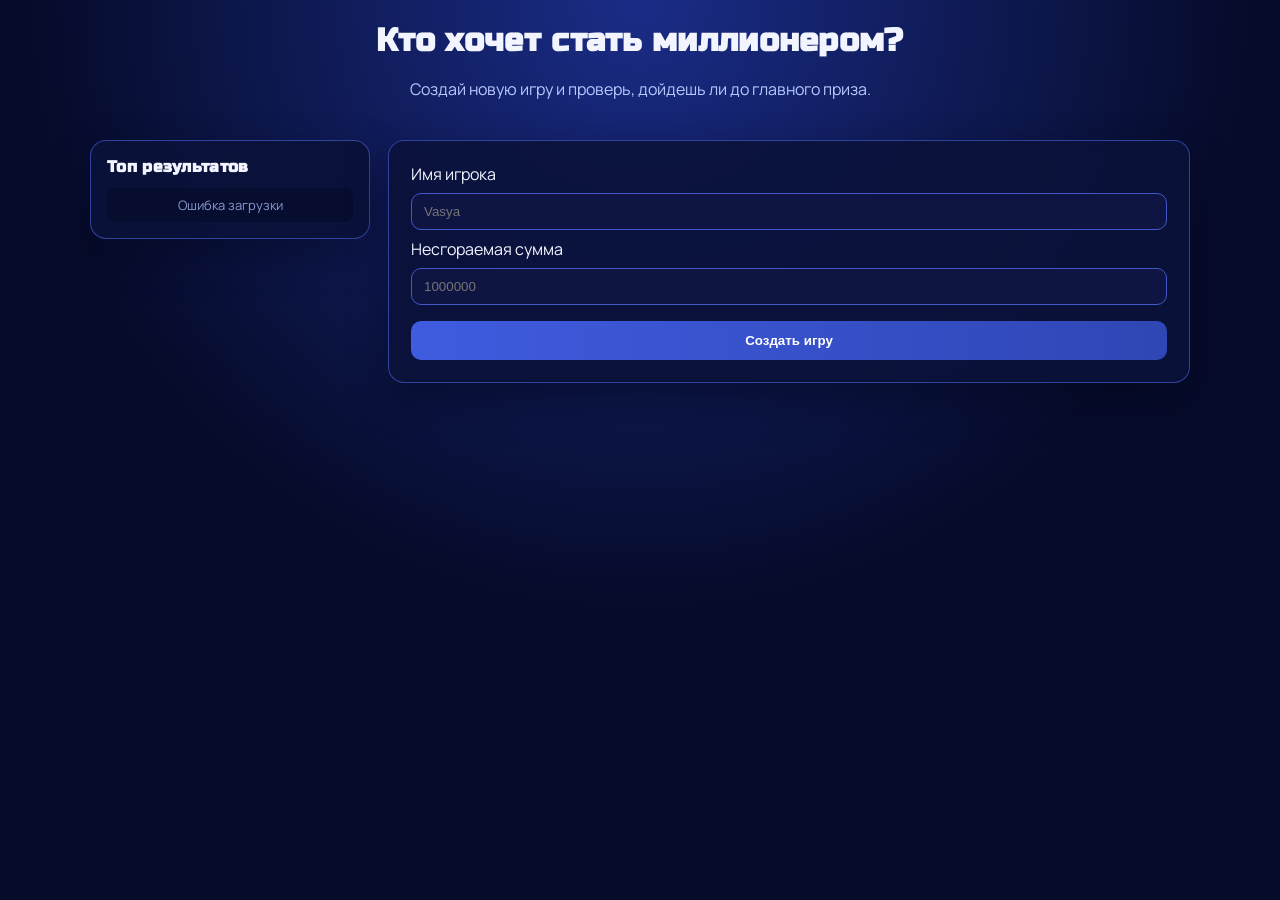
<file: front/index.html>
<!DOCTYPE html>
<html lang="ru">
<head>
    <meta charset="UTF-8">
    <meta name="viewport" content="width=device-width, initial-scale=1.0">
    <title>Миллионер | Создать игру</title>
    <link rel="preconnect" href="https://fonts.googleapis.com">
    <link rel="preconnect" href="https://fonts.gstatic.com" crossorigin>
    <link href="https://fonts.googleapis.com/css2?family=Manrope:wght@400;600;700&family=Russo+One&display=swap" rel="stylesheet">
    <link rel="stylesheet" href="style.css">
</head>

<body>
    <h1>Кто хочет стать миллионером?</h1>
    <p class="subtitle">Создай новую игру и проверь, дойдешь ли до главного приза.</p>

    <div class="index-layout">
        <div id="topResults" class="top-results-widget">
            <h3>Топ результатов</h3>
            <ul id="topResultsList" class="top-results-list"></ul>
        </div>

        <div id="index-container">
            <form id="createForm" class="create-form">
                <label for="playerName">Имя игрока</label>
                <input type="text" id="playerName" placeholder="Vasya" required>

                <label for="safeAmount">Несгораемая сумма</label>
                <input type="number" id="safeAmount" placeholder="1000000" min="0" required>

                <button type="submit" id="createBtn">Создать игру</button>
            </form>

            <div id="result" class="result-card" style="display: none;"></div>
        </div>
    </div>

    <script>
        const API_BASE = 'http://localhost:8080/api';
        const formEl = document.getElementById('createForm');
        const resultEl = document.getElementById('result');
        const createBtn = document.getElementById('createBtn');
        const topResultsList = document.getElementById('topResultsList');

        async function loadTopResults() {
            try {
                const res = await fetch(`${API_BASE}/results/top`);
                if (!res.ok) throw new Error('Ошибка загрузки результатов');

                const data = await res.json();
                topResultsList.innerHTML = '';

                if (data.results && data.results.length > 0) {
                    data.results.forEach((result, index) => {
                        const li = document.createElement('li');
                        li.className = 'top-result-item';
                        li.innerHTML = `<span class="rank">#${index + 1}</span><span class="name">${result}</span>`;
                        topResultsList.appendChild(li);
                    });
                } else {
                    topResultsList.innerHTML = '<li class="top-result-item empty">Нет результатов</li>';
                }
            } catch (err) {
                console.error('Ошибка:', err);
                topResultsList.innerHTML = '<li class="top-result-item empty">Ошибка загрузки</li>';
            }
        }

        loadTopResults();

        formEl.addEventListener('submit', async (e) => {
            e.preventDefault();
            createBtn.disabled = true;
            createBtn.textContent = 'Создаю...';
            
            const data = {
                playerName: document.getElementById('playerName').value.trim(),
                safeAmount: parseInt(document.getElementById('safeAmount').value)
            };

            try {
                const res = await fetch(`${API_BASE}/game/create`, {
                    method: 'POST',
                    headers: { 'Content-Type': 'application/json' },
                    body: JSON.stringify(data)
                });

                if (!res.ok) {
                    const reason = await res.text();
                    throw new Error(reason || 'Ошибка создания игры');
                }

                const gameId = await res.text();
                window.location.href = `game.html?gameId=${gameId}`;
            } catch (err) {
                resultEl.style.display = 'block';
                resultEl.innerHTML = `<p class="error-text">Ошибка: ${err.message}</p>`;
            } finally {
                createBtn.disabled = false;
                createBtn.textContent = 'Создать игру';
            }
        });
    </script>
</body>
</html>
</file>
<file: front/style.css>
body {
    display: flex;
    flex-direction: column;
    align-items: center;
    justify-content: flex-start;
    font-family: "Manrope", "Segoe UI", Tahoma, Geneva, Verdana, sans-serif;
    background: radial-gradient(circle at top, #1a2c87 0%, #060b2a 55%);
    color: #f2f5ff;
    margin: 0;
    min-height: 100vh;
}

#success-flash {
    position: fixed;
    inset: 0;
    pointer-events: none;
    opacity: 0;
    z-index: 50;
    background: radial-gradient(circle, rgba(152, 197, 255, 0.28) 0%, rgba(152, 197, 255, 0) 65%);
}

#success-flash.show {
    animation: successFlash 420ms ease-out;
}

h1,
#prize-ladder h3,
.top-results-widget h3 {
    font-family: "Russo One", "Manrope", sans-serif;
    letter-spacing: 0.3px;
}

#index-container {
    background: rgba(10, 18, 58, 0.9);
    border: 1px solid rgba(89, 117, 255, 0.5);
    border-radius: 16px;
    padding: 22px;
    box-sizing: border-box;
    box-shadow: 0 16px 40px rgba(2, 6, 24, 0.45);
    backdrop-filter: blur(4px);
}

#game-container {
    width: 100%;
    margin-top: 0;
    background: rgba(10, 18, 58, 0.9);
    border: 1px solid rgba(89, 117, 255, 0.5);
    border-radius: 16px;
    padding: 22px;
    box-sizing: border-box;
    box-shadow: 0 16px 40px rgba(2, 6, 24, 0.45);
    backdrop-filter: blur(4px);
}

.game-layout {
    width: min(1100px, 95vw);
    margin-top: 24px;
    display: grid;
    grid-template-columns: 120px minmax(0, 1fr) 280px;
    gap: 18px;
    align-items: start;
}

#status-panel {
    background: rgba(6, 12, 40, 0.75);
    border-radius: 12px;
    padding: 12px 14px;
    margin-bottom: 14px;
}

.subtitle {
    margin-top: -4px;
    color: #b8c9ff;
}

.create-form {
    display: flex;
    flex-direction: column;
    gap: 8px;
}

.create-form input {
    padding: 10px 12px;
    border-radius: 10px;
    border: 1px solid #4258c8;
    background: #0e1542;
    color: #f2f5ff;
}

.answers-grid {
    display: grid;
    grid-template-columns: 1fr 1fr;
    gap: 12px;
    margin-top: 14px;
}

.create-form button,
.ans-btn {
    text-align: left;
    padding: 12px;
    border: none;
    border-radius: 10px;
    background: linear-gradient(90deg, #3f5ce0 0%, #2f46b4 100%);
    color: #ffffff;
    cursor: pointer;
    transition: transform .12s ease, background .12s ease;
    font-weight: 600;
}

.create-form button {
    margin-top: 8px;
    text-align: center;
}

.create-form button:hover:enabled,
.ans-btn:hover:enabled {
    background: linear-gradient(90deg, #5671ef 0%, #3b54c9 100%);
    transform: translateY(-1px);
}

.create-form button:disabled,
.ans-btn:disabled {
    opacity: .65;
    cursor: default;
}

.message {
    min-height: 24px;
    font-size: 14px;
    margin: 10px 0 0;
}

.message.info {
    color: #9dc0ff;
}

.message.error,
.error-text {
    color: #ff9797;
}

.message.success {
    color: #8cffb2;
}

.result-card {
    margin-top: 16px;
    background: rgba(6, 12, 40, 0.65);
    border: 1px solid rgba(89, 117, 255, 0.35);
    border-radius: 12px;
    padding: 12px;
}

.play-link,
.home-link {
    display: inline-block;
    margin-top: 8px;
    color: #b7c8ff;
}

#prize-ladder {
    background: rgba(10, 18, 58, 0.9);
    border: 1px solid rgba(89, 117, 255, 0.5);
    border-radius: 16px;
    padding: 16px;
    box-shadow: 0 16px 40px rgba(2, 6, 24, 0.35);
}

#prize-ladder h3 {
    margin-top: 0;
    font-size: 18px;
}

#prize-list {
    list-style: none;
    padding: 0;
    margin: 0;
    display: flex;
    flex-direction: column;
    gap: 6px;
}

.prize-item {
    padding: 8px 10px;
    border-radius: 8px;
    background: rgba(6, 12, 40, 0.65);
    color: #c8d4ff;
}

.prize-item.active {
    background: linear-gradient(90deg, #5671ef 0%, #3b54c9 100%);
    color: #ffffff;
    font-weight: 700;
}

.prize-item.just-hit {
    animation: prizePulse 900ms ease;
}

@keyframes prizePulse {
    0% {
        transform: scale(1);
        box-shadow: 0 0 0 rgba(129, 164, 255, 0);
    }
    35% {
        transform: scale(1.04);
        box-shadow: 0 0 20px rgba(129, 164, 255, 0.8);
    }
    100% {
        transform: scale(1);
        box-shadow: 0 0 0 rgba(129, 164, 255, 0);
    }
}

@keyframes successFlash {
    0% {
        opacity: 0;
    }
    35% {
        opacity: 1;
    }
    100% {
        opacity: 0;
    }
}

.index-layout {
    display: grid;
    grid-template-columns: 280px 1fr;
    gap: 18px;
    width: min(1100px, 95vw);
    margin-top: 24px;
    align-items: start;
}

.top-results-widget {
    background: rgba(10, 18, 58, 0.9);
    border: 1px solid rgba(89, 117, 255, 0.5);
    border-radius: 16px;
    padding: 16px;
    box-shadow: 0 16px 40px rgba(2, 6, 24, 0.35);
    height: fit-content;
}

.top-results-widget h3 {
    margin-top: 0;
    font-size: 16px;
    margin-bottom: 12px;
}

.top-results-list {
    list-style: none;
    padding: 0;
    margin: 0;
    display: flex;
    flex-direction: column;
    gap: 8px;
}

.top-result-item {
    display: flex;
    align-items: center;
    gap: 10px;
    padding: 8px 10px;
    border-radius: 8px;
    background: rgba(6, 12, 40, 0.65);
    color: #c8d4ff;
    font-size: 13px;
}

.top-result-item.empty {
    justify-content: center;
    text-align: center;
    color: #8899cc;
}

.top-result-item .rank {
    font-weight: 700;
    color: #81a4ff;
    min-width: 32px;
}

.top-result-item .name {
    overflow: hidden;
    text-overflow: ellipsis;
    white-space: nowrap;
    flex: 1;
}

#index-container {
    width: 100%;
    margin: 0;
}

.hints-panel {
    background: rgba(10, 18, 58, 0.9);
    border: 1px solid rgba(89, 117, 255, 0.5);
    border-radius: 16px;
    padding: 14px;
    box-shadow: 0 16px 40px rgba(2, 6, 24, 0.35);
    height: fit-content;
    position: sticky;
    top: 24px;
}

.hints-panel h3 {
    margin: 0 0 12px 0;
    font-size: 14px;
    font-family: "Russo One", "Manrope", sans-serif;
    letter-spacing: 0.3px;
    text-align: center;
    color: #81a4ff;
}

.hints-grid {
    display: grid;
    grid-template-columns: 1fr;
    gap: 8px;
}

.hint-btn {
    display: flex;
    flex-direction: column;
    align-items: center;
    justify-content: center;
    gap: 4px;
    padding: 8px 6px;
    border: 1px solid rgba(89, 117, 255, 0.5);
    border-radius: 8px;
    background: linear-gradient(135deg, rgba(63, 92, 224, 0.6) 0%, rgba(47, 70, 180, 0.6) 100%);
    color: #ffffff;
    cursor: pointer;
    transition: all .15s ease;
    font-size: 11px;
    font-weight: 600;
    font-family: "Manrope", sans-serif;
}

.hint-btn:hover:enabled {
    background: linear-gradient(135deg, rgba(86, 113, 239, 0.8) 0%, rgba(59, 84, 201, 0.8) 100%);
    transform: translateY(-2px);
    box-shadow: 0 8px 16px rgba(86, 113, 239, 0.3);
}

.hint-btn:disabled {
    opacity: 0.4;
    cursor: not-allowed;
}

.hint-icon {
    font-size: 20px;
}

.hint-name {
    line-height: 1.1;
    text-align: center;
}

.ans-btn.disabled-answer {
    opacity: 0.3;
    cursor: not-allowed;
}

.modal-overlay {
    position: fixed;
    inset: 0;
    background: rgba(0, 0, 0, 0.7);
    display: flex;
    align-items: center;
    justify-content: center;
    z-index: 100;
    animation: fadeIn 0.2s ease;
}

.modal-window {
    background: rgba(10, 18, 58, 0.95);
    border: 2px solid rgba(89, 117, 255, 0.7);
    border-radius: 16px;
    padding: 28px;
    max-width: 500px;
    width: 90%;
    box-shadow: 0 20px 60px rgba(2, 6, 24, 0.8);
    backdrop-filter: blur(8px);
    position: relative;
    animation: slideUp 0.3s ease;
}

.modal-close {
    position: absolute;
    top: 12px;
    right: 12px;
    background: none;
    border: none;
    color: #81a4ff;
    font-size: 32px;
    cursor: pointer;
    transition: color 0.2s ease;
    padding: 0;
    width: 32px;
    height: 32px;
    display: flex;
    align-items: center;
    justify-content: center;
}

.modal-close:hover {
    color: #ffffff;
}

.modal-header {
    font-family: "Russo One", "Manrope", sans-serif;
    font-size: 20px;
    color: #81a4ff;
    margin-bottom: 16px;
    margin-top: 0;
}

.modal-body {
    color: #c8d4ff;
    font-size: 16px;
    line-height: 1.5;
    margin: 0;
}

.modal-action {
    margin-top: 20px;
    display: flex;
    gap: 12px;
}

.modal-btn {
    flex: 1;
    padding: 10px 16px;
    border: none;
    border-radius: 8px;
    background: linear-gradient(90deg, #3f5ce0 0%, #2f46b4 100%);
    color: #ffffff;
    cursor: pointer;
    font-weight: 600;
    transition: all 0.12s ease;
}

.modal-btn:hover {
    background: linear-gradient(90deg, #5671ef 0%, #3b54c9 100%);
    transform: translateY(-1px);
}

@keyframes fadeIn {
    from {
        opacity: 0;
    }
    to {
        opacity: 1;
    }
}

@keyframes slideUp {
    from {
        transform: translateY(20px);
        opacity: 0;
    }
    to {
        transform: translateY(0);
        opacity: 1;
    }
}

@media (max-width: 900px) {
    .index-layout {
        grid-template-columns: 1fr;
    }

    .top-results-widget {
        order: -1;
    }

    .game-layout {
        grid-template-columns: 1fr;
    }

    #prize-ladder {
        order: -1;
    }

    #hints-panel {
        order: -1;
    }

    .hints-grid {
        grid-template-columns: repeat(5, 1fr);
        gap: 6px;
    }

    .hint-btn {
        padding: 6px 4px;
        font-size: 10px;
    }

    .hint-icon {
        font-size: 16px;
    }

    .hints-panel {
        position: static;
        sticky: none;
        top: auto;
    }
}
</file>
